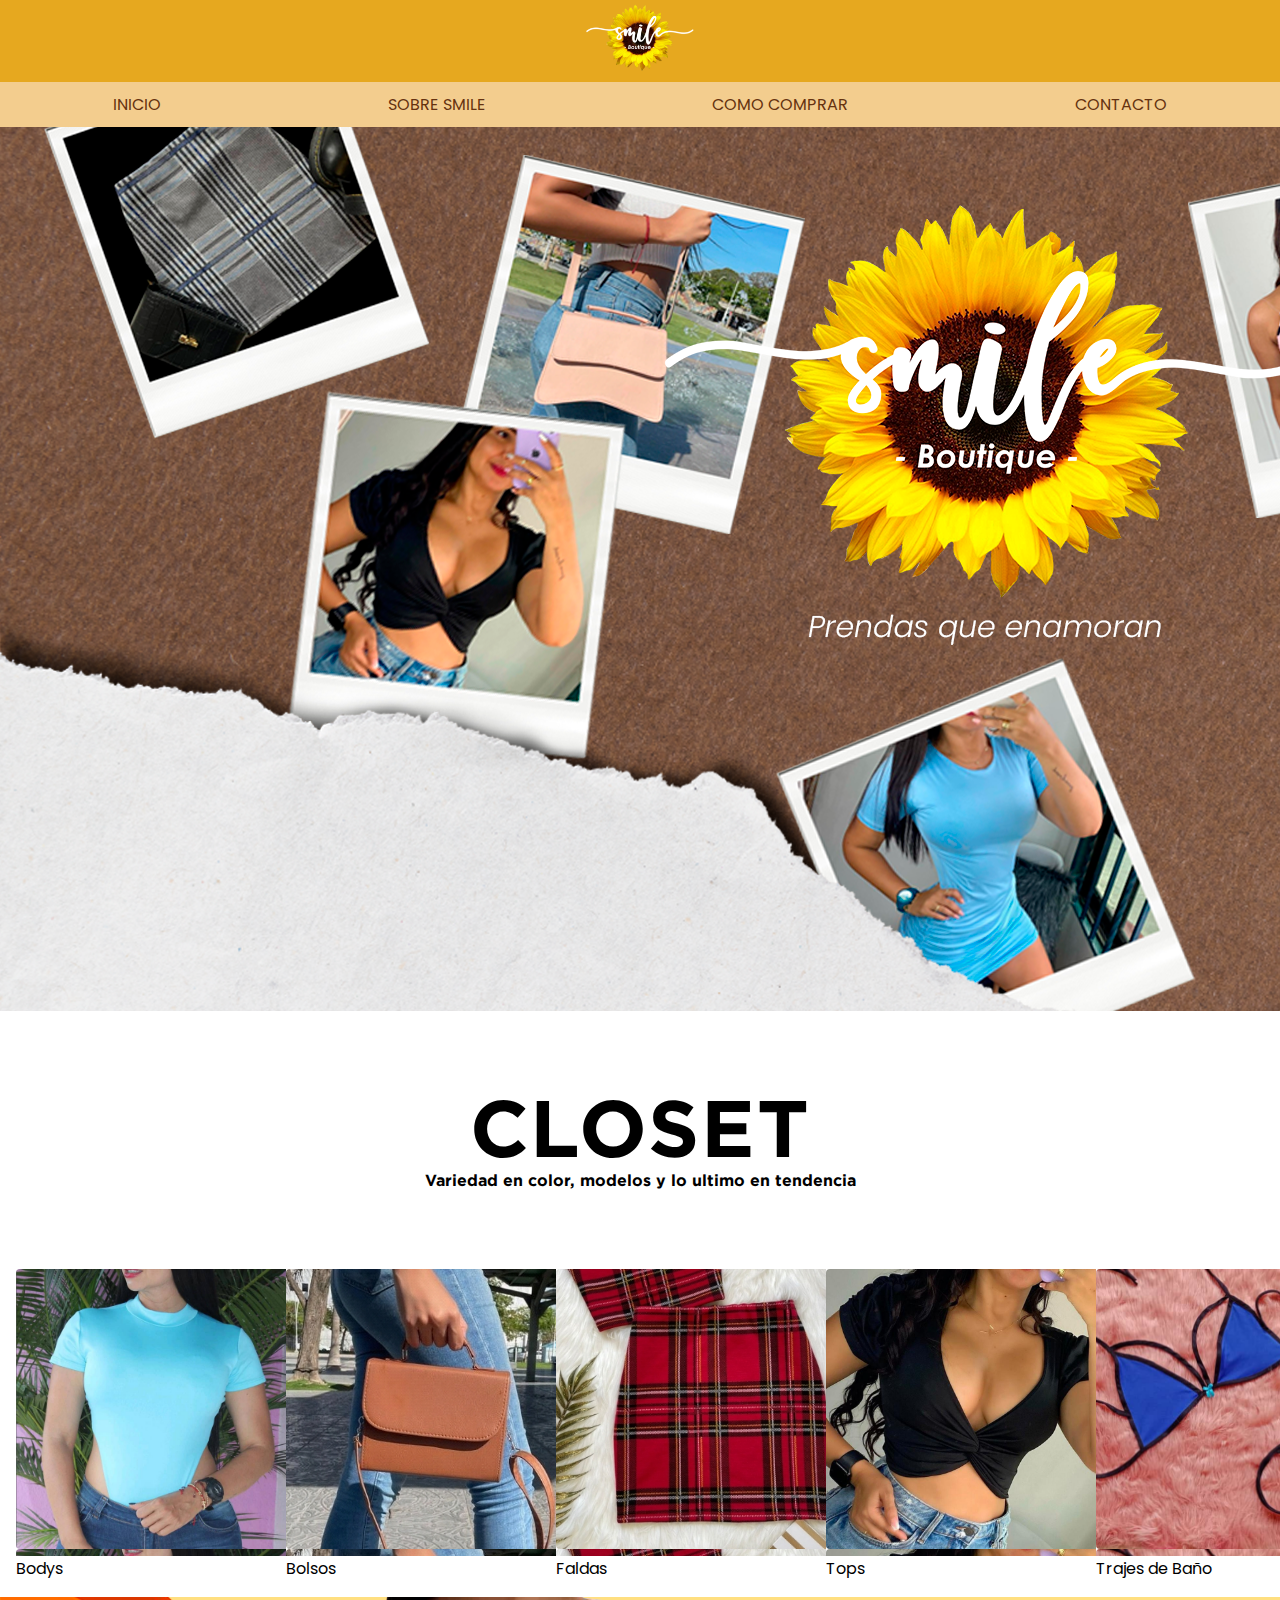
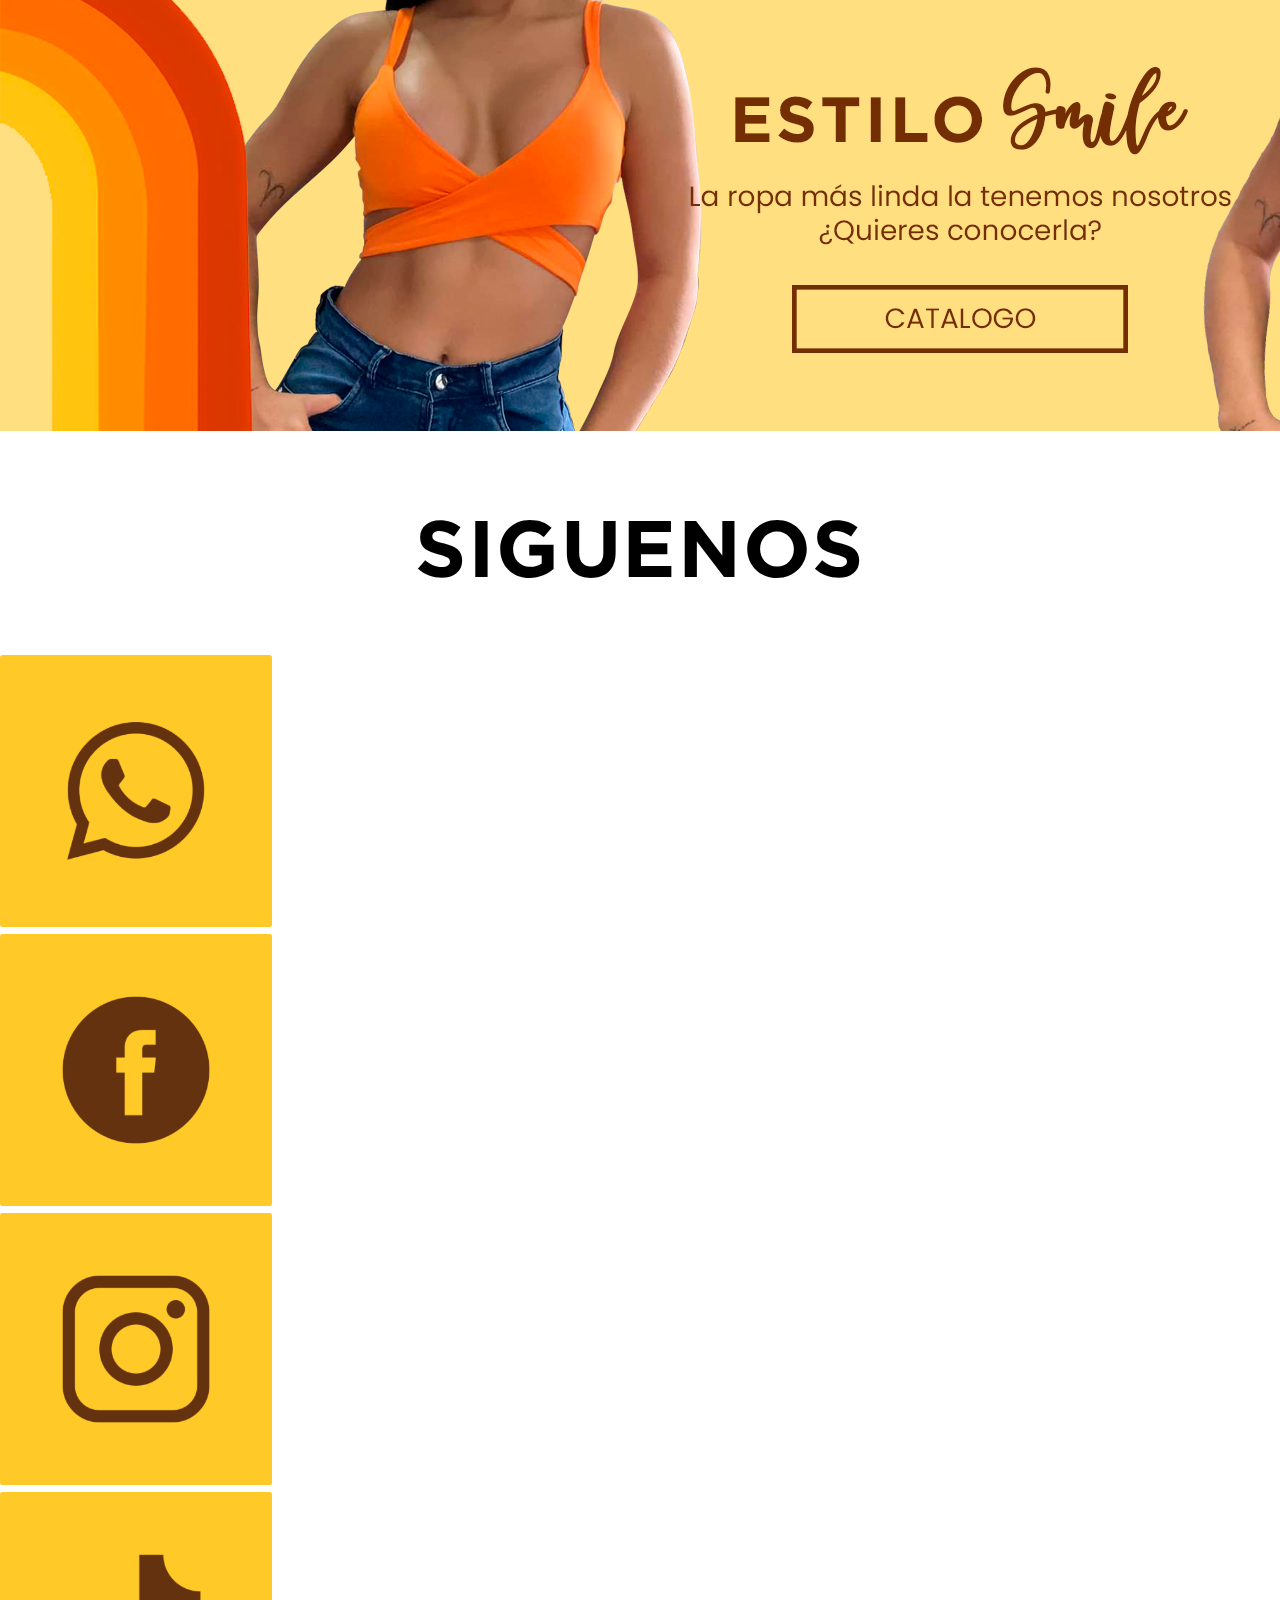
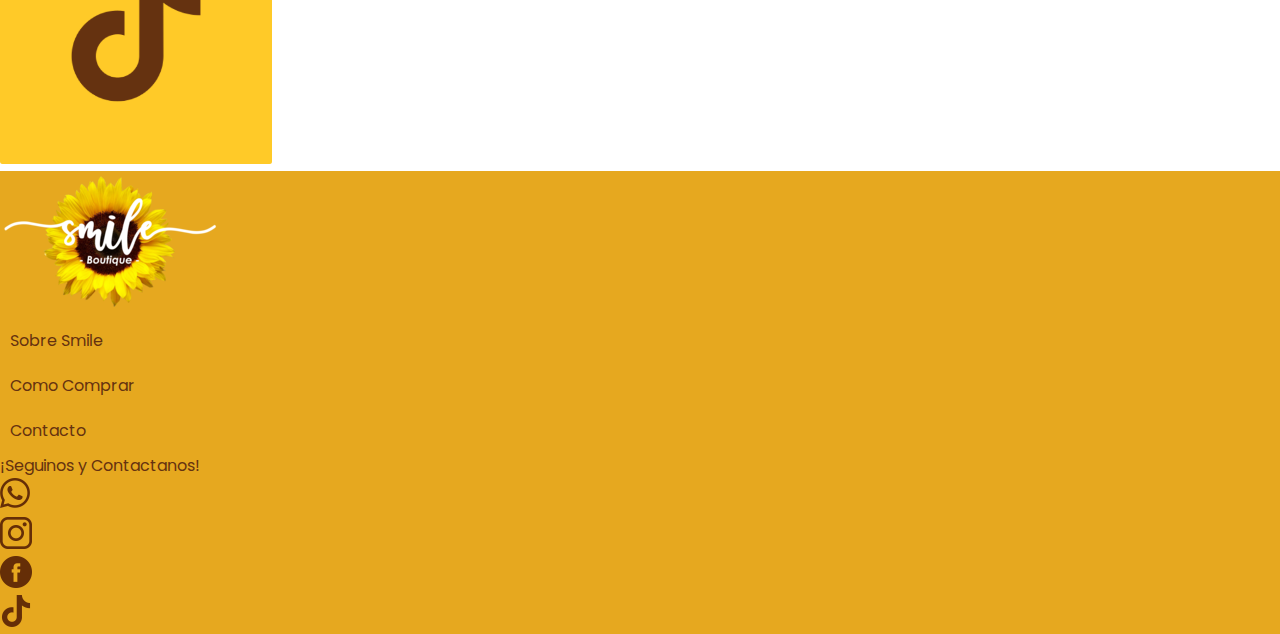
<file: index.html>
<!DOCTYPE html>
<html lang="en">

<head>
    <meta charset="UTF-8">
    <meta http-equiv="X-UA-Compatible" content="IE=edge">
    <meta name="viewport" content="width=device-width, initial-scale=1.0">
    <!--link font poppins-->
    <link rel="preconnect" href="https://fonts.googleapis.com">
    <link rel="preconnect" href="https://fonts.gstatic.com" crossorigin>
    <link href="https://fonts.googleapis.com/css2?family=Poppins:wght@600&display=swap" rel="stylesheet">
    <!--link css Bootstrap-->
    <link href="https://cdn.jsdelivr.net/npm/bootstrap@5.1.3/dist/css/bootstrap.min.css" rel="stylesheet" integrity="sha384-1BmE4kWBq78iYhFldvKuhfTAU6auU8tT94WrHftjDbrCEXSU1oBoqyl2QvZ6jIW3" crossorigin="anonymous">
    <!--link css -->
    <link rel="stylesheet" href="./css/estilo.css">

    <title>Smile Boutique</title>
</head>

<body class="container">
    <header>
        <div class="logo">
            <a href="./index.html"><img alt="Logo Smile Boutique" src="./img/Smilelogo1-02.png"></a>
        </div>
        <nav>
            <div class="menu">
                <ul>
                    <li><a href="./index.html">Inicio</a></li>
                    <li><a href="./pages/sobre.html">Sobre Smile</a></li>
                    <li><a href="./pages/comprar.html">Como Comprar</a></li>
                    <li><a href="./pages/contacto.html">Contacto</a></li>
                </ul>
            </div>
        </nav>

    </header>
    <section>
        <div class="portada">
            <img class="img-fluid" src="./img/banner2.png">
        </div>
    </section>
    <aside>
        <div class="closet">
            <h2>Closet</h2>
            <h3>Variedad en color, modelos y lo ultimo en tendencia</h3>
        </div>
    </aside>
    <section>
        <div class="imagenes-closet">

            <div class="d-flex flex-column p-2">
                <div class="contenedor0"><img class="img-fluid top" src="./img/custom1.png"></div>
                <div>
                    <p class="text-center m-3">Bodys</p>
                </div>
            </div>

            <div class="d-flex flex-column p-2">
                <div class="contenedor1"><img class="img-fluid top" src="./img/custom2.png"></div>
                <div>
                    <p class="text-center m-3">Bolsos</p>
                </div>
            </div>

            <div class="d-flex flex-column p-2">
                <div class="contenedor2"> <img class="img-fluid top" src="./img/custom3.png"></div>
                <div>
                    <p class="text-center m-3">Faldas</p>
                </div>
            </div>
            <div class="d-flex flex-column p-2">
                <div class="contenedor3"><img class="img-fluid top" src="./img/custom1.png"></div>
                <div>
                    <p class="text-center m-3">Tops</p>
                </div>
            </div>
            <div class="d-flex flex-column p-2">
                <div class="contenedor4"> <img class="img-fluid top" src="./img/custom2.png"></div>
                <div>
                    <p class="text-center m-3"> Trajes de Baño</p>
                </div>
            </div>

            <div class="d-flex flex-column p-2">
                <div class="contenedor5"><img class="img-fluid top" src="./img/custom3.png"></div>
                <div>
                    <p class="text-center m-3 ">Vestidos</p>
                </div>
            </div>

        </div>
    </section>
    <section>
        <div class="separador"><img src="./img/Banner-catalogo.png" alt="Catalogo de Smile Boutique"></div>
    </section>
    <aside>
        <div class="closet">
            <h2>Siguenos</h2>
        </div>
    </aside>
    <section>
        <div class="container redes d-flex">
            <div class="img-fluid m-2">
                <a href="#"><img src="./img/redes/Wsp.png" alt="WhattsApp"></a>
            </div>
            <div class="img-fluid m-2">
                <a href="#"><img src="./img/redes/Fb.png" alt="Facebook"></a>
            </div>
            <div class="img-fluid m-2">
                <a href="#"><img src="./img/redes/Ig.png" alt="Instagram"></a>
            </div>
            <div class="img-fluid m-2">
                <a href="#"><img src="./img/redes/Tiktok.png" alt="Tik-Tok"></a>
            </div>
        </div>
    </section>
    <footer class="container display-flex mt-5">
        <div class="row">
            <div class="col-4">
                <div class="logo-footer text-center">
                    <a href="./index.html"><img alt="Logo Smile Boutique" src="./img/Smilelogo1-02.png"></a>
                </div>
            </div>
            <div class="col-4">
                <div class="menu footer">
                    <ul>
                        <li><a href="./pages/sobre.html">Sobre Smile</a></li>
                        <li><a href="./pages/comprar.html">Como Comprar</a></li>
                        <li><a href="./pages/contacto.html">Contacto</a></li>
                    </ul>
                </div>
            </div>
            <div class="col-4 text-center">
                <p>¡Seguinos y Contactanos!</p>
                <ul class="d-flex iconos">
                    <li class="p-3">
                        <a href="#"><img src="./img/redes/footer/whatsapp.png" alt="WhattsApp"></a>
                    </li>
                    <li class="p-3">
                        <a href="#"><img src="./img/redes/footer/instagram.png" alt="Instagram"></a>
                    </li>
                    <li class="p-3">
                        <a href="#"><img src="./img/redes/footer/facebook.png" alt="Facebook"></a>
                    </li>
                    <li class="p-3">
                        <a href="#"><img src="./img/redes/footer/tik-tok.png" alt="Tik-Tok"></a>
                    </li>
                </ul>

            </div>

        </div>

    </footer>

    <!-- Option 1: Bootstrap Bundle with Popper -->
    <script src="https://cdn.jsdelivr.net/npm/bootstrap@5.1.3/dist/js/bootstrap.bundle.min.js " integrity="sha384-ka7Sk0Gln4gmtz2MlQnikT1wXgYsOg+OMhuP+IlRH9sENBO0LRn5q+8nbTov4+1p " crossorigin="anonymous "></script>

</body>

</html>
</file>
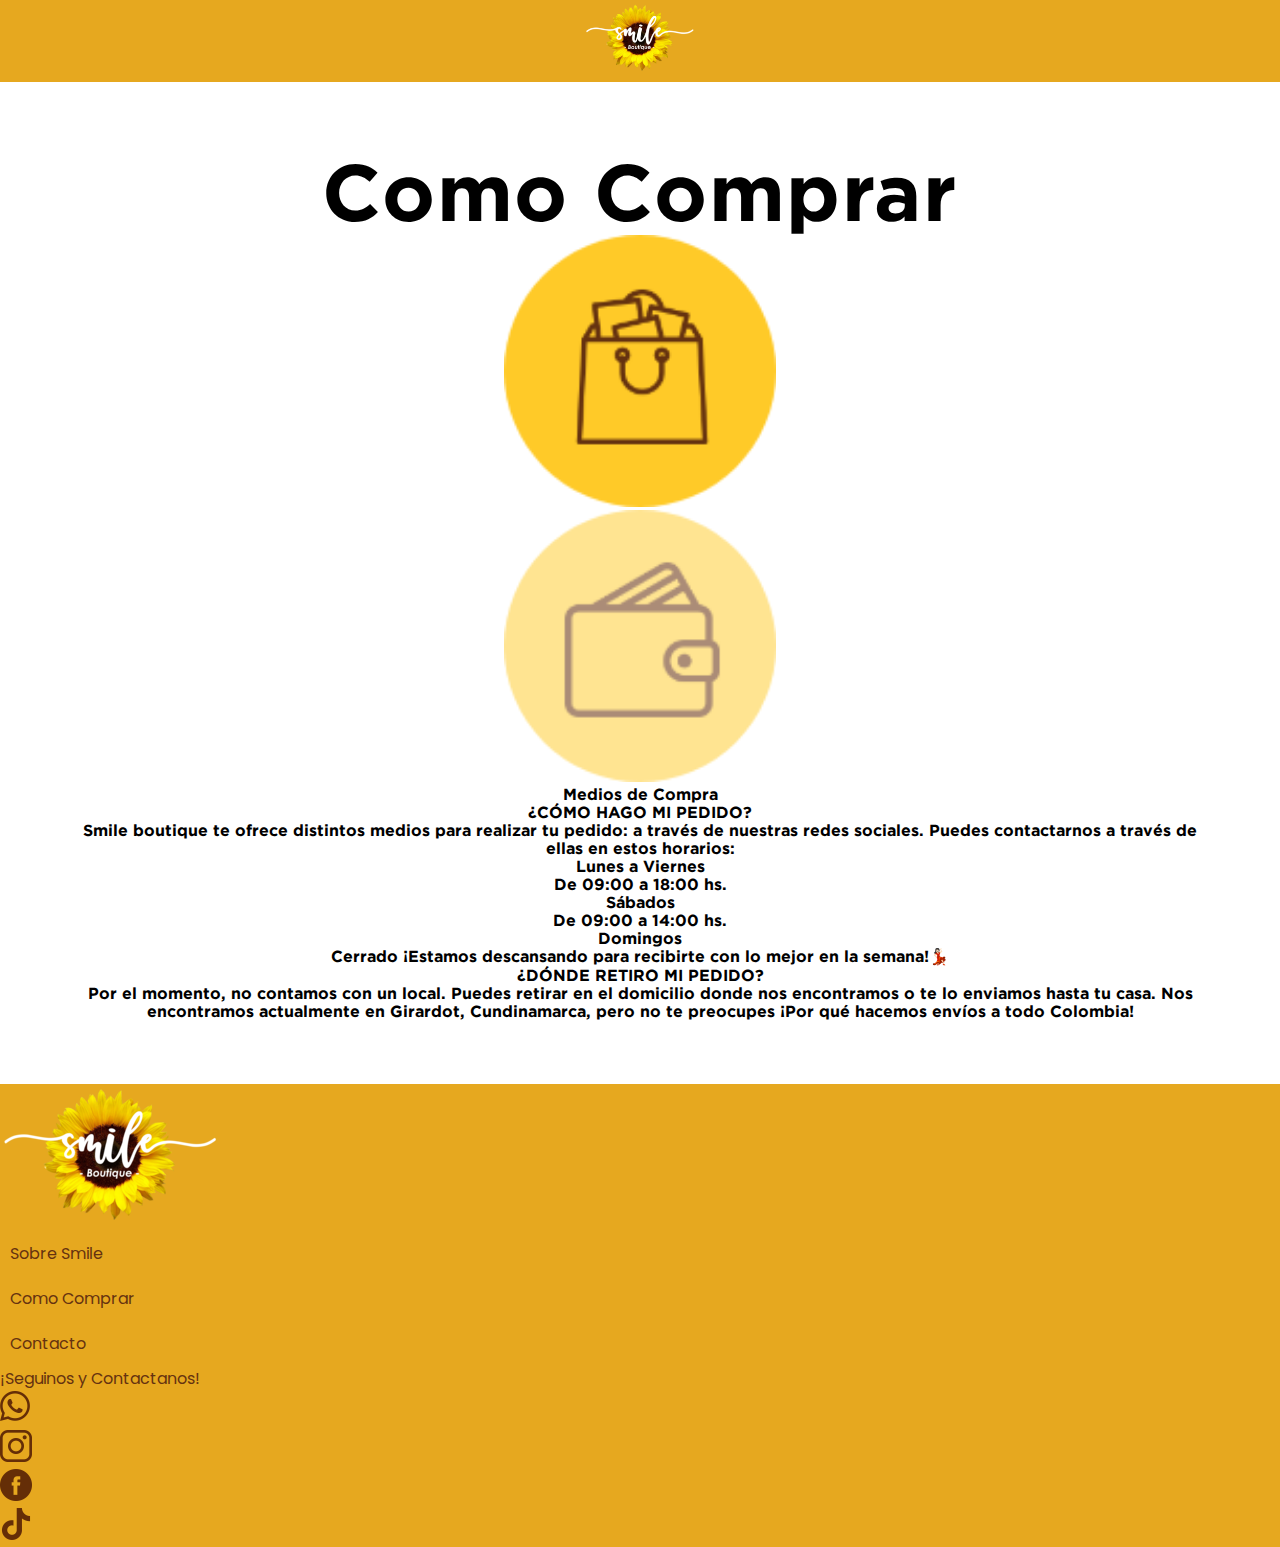
<file: pages/comprar.html>
<!DOCTYPE html>
<html lang="en">

<head>
    <meta charset="UTF-8">
    <meta http-equiv="X-UA-Compatible" content="IE=edge">
    <meta name="viewport" content="width=device-width, initial-scale=1.0">
    <!--link font poppins-->
    <link rel="preconnect" href="https://fonts.googleapis.com">
    <link rel="preconnect" href="https://fonts.gstatic.com" crossorigin>
    <link href="https://fonts.googleapis.com/css2?family=Poppins:wght@600&display=swap" rel="stylesheet">
    <!--link css Bootstrap-->
    <link href="https://cdn.jsdelivr.net/npm/bootstrap@5.1.3/dist/css/bootstrap.min.css" rel="stylesheet" integrity="sha384-1BmE4kWBq78iYhFldvKuhfTAU6auU8tT94WrHftjDbrCEXSU1oBoqyl2QvZ6jIW3" crossorigin="anonymous">
    <!--link css -->
    <link rel="stylesheet" href="../css/estilo.css">

    <title>Smile Boutique - Como Comprar</title>
</head>

<body class="container">
    <header>
        <div class="logo">
            <a href="../index.html"><img alt="Logo Smile Boutique" src="../img/Smilelogo1-02.png"></a>
        </div>

    </header>
    <aside>
        <div class="closet sobre text-center">
            <h2>Como Comprar</h2>
            <div class="container redes d-flex">
                <div class="img-fluid m-2">
                    <a><img src="../img/comprar/bolsa1.png" alt="Bolsa de Compras"></a>
                </div>
                <div class="img-fluid m-2">
                    <a href="../pages/metodos.html"><img src="../img/comprar/wallet1.png" alt="Billetera"></a>
                </div>
            </div>
            <h3>Medios de Compra</h3>
            <h4>¿CÓMO HAGO MI PEDIDO?</h4>
            <p>Smile boutique te ofrece distintos medios para realizar tu pedido: a través de nuestras redes sociales. Puedes contactarnos a través de ellas en estos horarios:
            </p>
            <p>Lunes a Viernes</p>
            <p>De 09:00 a 18:00 hs.</p>
            <p>Sábados</p>
            <p>De 09:00 a 14:00 hs.</p>
            <p>Domingos</p>
            <p>Cerrado ¡Estamos descansando para recibirte con lo mejor en la semana!💃🏻</p>
            <h4>¿DÓNDE RETIRO MI PEDIDO?</h4>
            <p>Por el momento, no contamos con un local. Puedes retirar en el domicilio donde nos encontramos o te lo enviamos hasta tu casa. Nos encontramos actualmente en Girardot, Cundinamarca, pero no te preocupes ¡Por qué hacemos envíos a todo Colombia!</p>


        </div>
    </aside>


    <footer class="container display-flex mt-5">
        <div class="row">
            <div class="col-4">
                <div class="logo-footer text-center">
                    <a href="../index.html"><img alt="Logo Smile Boutique" src="../img/Smilelogo1-02.png"></a>
                </div>
            </div>
            <div class="col-4">
                <div class="menu footer">
                    <ul>
                        <li><a href="../pages/sobre.html">Sobre Smile</a></li>
                        <li><a href="../pages/comprar.html">Como Comprar</a></li>
                        <li><a href="../pages/contacto.html">Contacto</a></li>
                    </ul>
                </div>
            </div>
            <div class="col-4 text-center">
                <p>¡Seguinos y Contactanos!</p>
                <ul class="d-flex iconos">
                    <li class="p-3">
                        <a href="#"><img src="../img/redes/footer/whatsapp.png" alt="WhattsApp"></a>
                    </li>
                    <li class="p-3">
                        <a href="#"><img src="../img/redes/footer/instagram.png" alt="Instagram"></a>
                    </li>
                    <li class="p-3">
                        <a href="#"><img src="../img/redes/footer/facebook.png" alt="Facebook"></a>
                    </li>
                    <li class="p-3">
                        <a href="#"><img src="../img/redes/footer/tik-tok.png" alt="Tik-Tok"></a>
                    </li>
                </ul>

            </div>

        </div>

    </footer>

    <!-- Option 1: Bootstrap Bundle with Popper -->
    <script src="https://cdn.jsdelivr.net/npm/bootstrap@5.1.3/dist/js/bootstrap.bundle.min.js " integrity="sha384-ka7Sk0Gln4gmtz2MlQnikT1wXgYsOg+OMhuP+IlRH9sENBO0LRn5q+8nbTov4+1p " crossorigin="anonymous "></script>

</body>

</html>
</file>
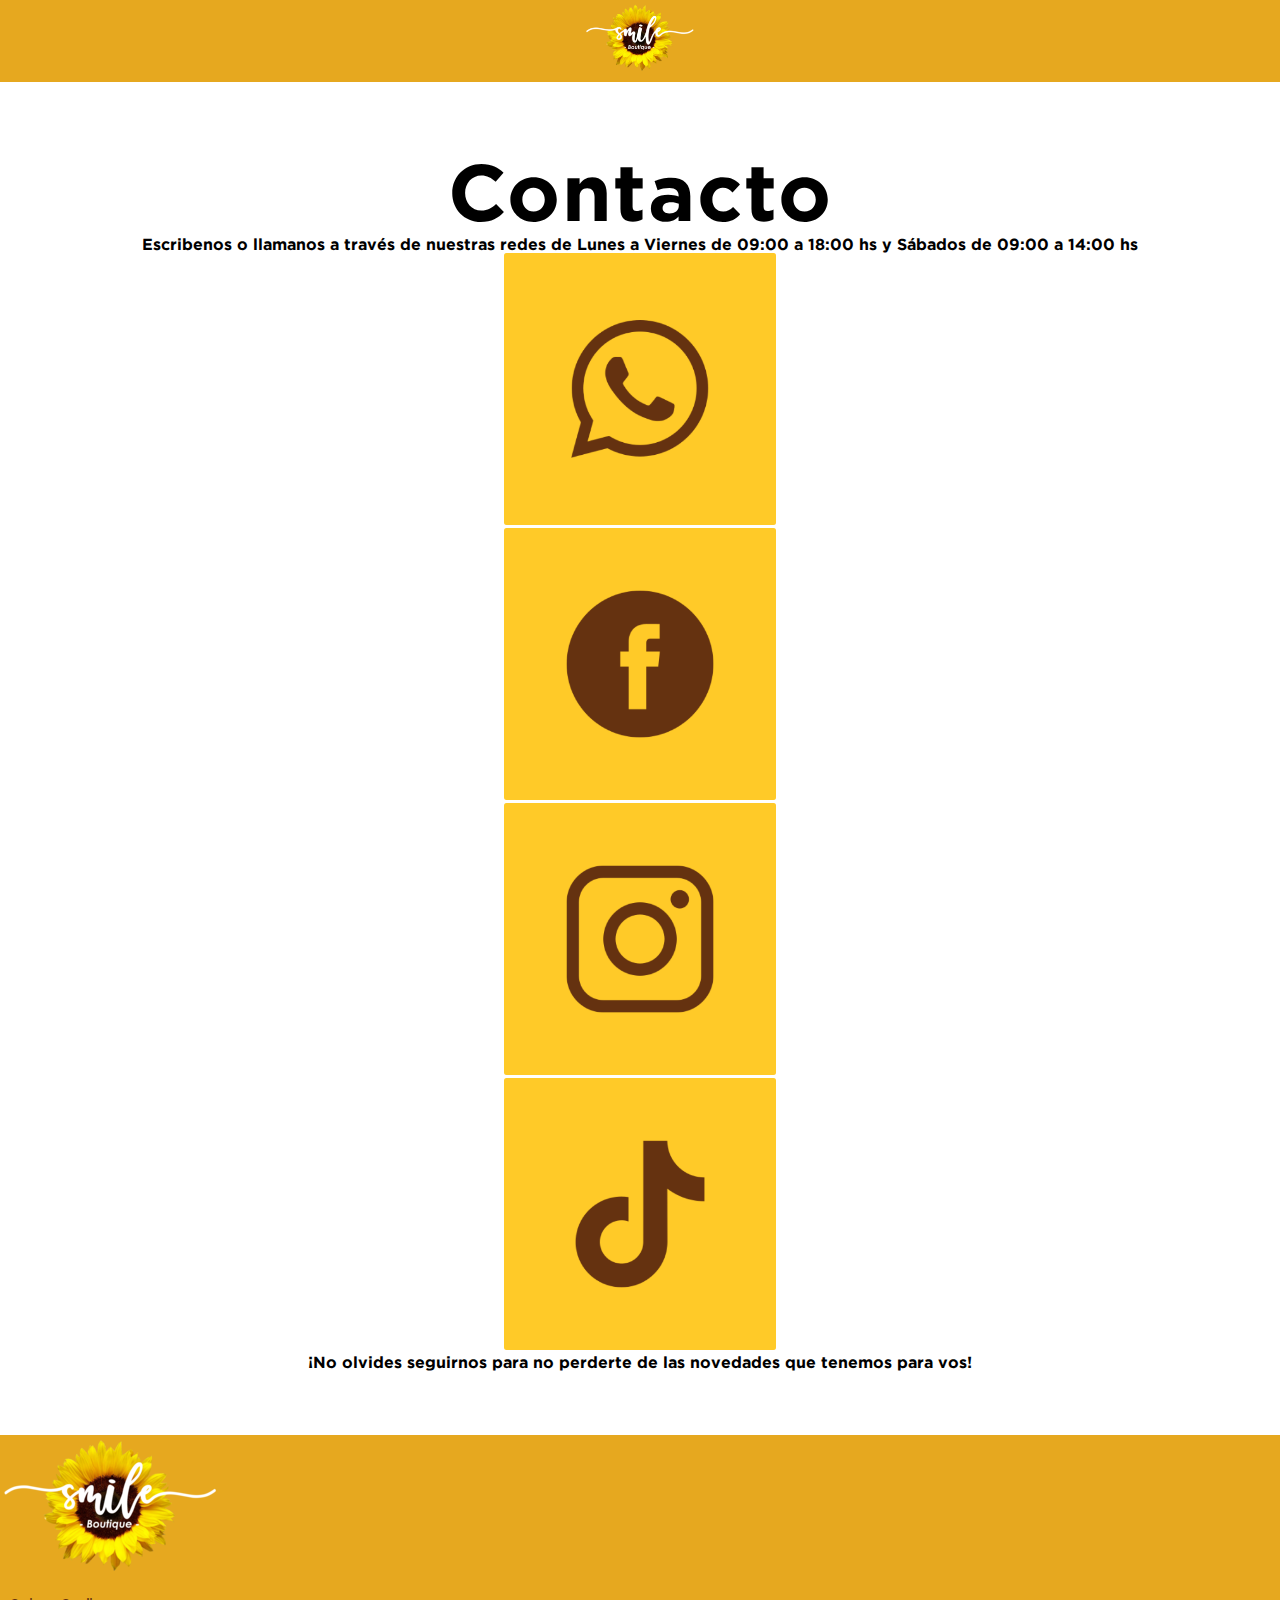
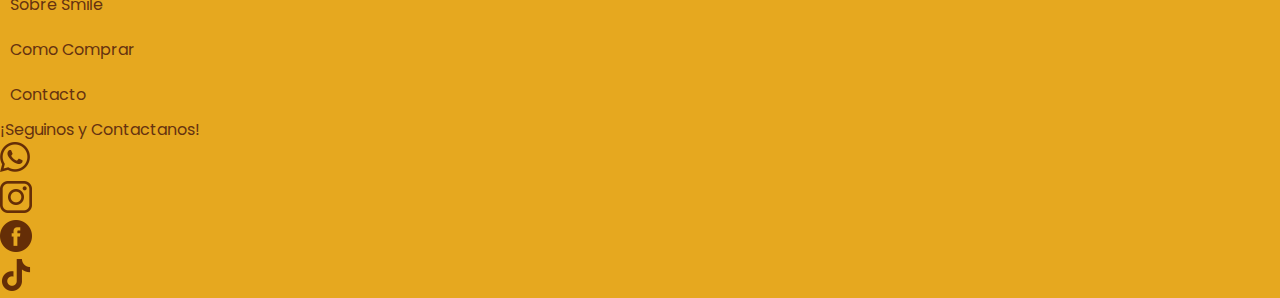
<file: pages/contacto.html>
<!DOCTYPE html>
<html lang="en">

<head>
    <meta charset="UTF-8">
    <meta http-equiv="X-UA-Compatible" content="IE=edge">
    <meta name="viewport" content="width=device-width, initial-scale=1.0">
    <!--link font poppins-->
    <link rel="preconnect" href="https://fonts.googleapis.com">
    <link rel="preconnect" href="https://fonts.gstatic.com" crossorigin>
    <link href="https://fonts.googleapis.com/css2?family=Poppins:wght@600&display=swap" rel="stylesheet">
    <!--link css Bootstrap-->
    <link href="https://cdn.jsdelivr.net/npm/bootstrap@5.1.3/dist/css/bootstrap.min.css" rel="stylesheet" integrity="sha384-1BmE4kWBq78iYhFldvKuhfTAU6auU8tT94WrHftjDbrCEXSU1oBoqyl2QvZ6jIW3" crossorigin="anonymous">
    <!--link css -->
    <link rel="stylesheet" href="../css/estilo.css">

    <title>Smile Boutique - Contacto</title>
</head>

<body class="container">
    <header>
        <div class="logo">
            <a href="../index.html"><img alt="Logo Smile Boutique" src="../img/Smilelogo1-02.png"></a>
        </div>

    </header>
    <aside>
        <div>
            <div class="closet sobre text-center">
                <h2>Contacto</h2>
                <p>Escribenos o llamanos a través de nuestras redes de Lunes a Viernes de 09:00 a 18:00 hs y Sábados de 09:00 a 14:00 hs
                </p>
                <div class="container redes d-flex">
                    <div class="img-fluid m-2">
                        <a href="#"><img src="../img/redes/Wsp.png" alt="WhattsApp"></a>
                    </div>
                    <div class="img-fluid m-2">
                        <a href="#"><img src="../img/redes/Fb.png" alt="Facebook"></a>
                    </div>
                    <div class="img-fluid m-2">
                        <a href="#"><img src="../img/redes/Ig.png" alt="Instagram"></a>
                    </div>
                    <div class="img-fluid m-2">
                        <a href="#"><img src="../img/redes/Tiktok.png" alt="Tik-Tok"></a>
                    </div>
                </div>
                <p>
                    ¡No olvides seguirnos para no perderte de las novedades que tenemos para vos!
                </p>


            </div>
        </div>
    </aside>

    <footer class="container display-flex mt-5">
        <div class="row">
            <div class="col-4">
                <div class="logo-footer text-center">
                    <a href="../index.html"><img alt="Logo Smile Boutique" src="../img/Smilelogo1-02.png"></a>
                </div>
            </div>
            <div class="col-4">
                <div class="menu footer">
                    <ul>
                        <li><a href="../pages/sobre.html">Sobre Smile</a></li>
                        <li><a href="../pages/comprar.html">Como Comprar</a></li>
                        <li><a href="../pages/contacto.html">Contacto</a></li>
                    </ul>
                </div>
            </div>
            <div class="col-4 text-center">
                <p>¡Seguinos y Contactanos!</p>
                <ul class="d-flex iconos">
                    <li class="p-3">
                        <a href="#"><img src="../img/redes/footer/whatsapp.png" alt="WhattsApp"></a>
                    </li>
                    <li class="p-3">
                        <a href="#"><img src="../img/redes/footer/instagram.png" alt="Instagram"></a>
                    </li>
                    <li class="p-3">
                        <a href="#"><img src="../img/redes/footer/facebook.png" alt="Facebook"></a>
                    </li>
                    <li class="p-3">
                        <a href="#"><img src="../img/redes/footer/tik-tok.png" alt="Tik-Tok"></a>
                    </li>
                </ul>

            </div>

        </div>

    </footer>

    <!-- Option 1: Bootstrap Bundle with Popper -->
    <script src="https://cdn.jsdelivr.net/npm/bootstrap@5.1.3/dist/js/bootstrap.bundle.min.js " integrity="sha384-ka7Sk0Gln4gmtz2MlQnikT1wXgYsOg+OMhuP+IlRH9sENBO0LRn5q+8nbTov4+1p " crossorigin="anonymous "></script>

</body>

</html>
</file>
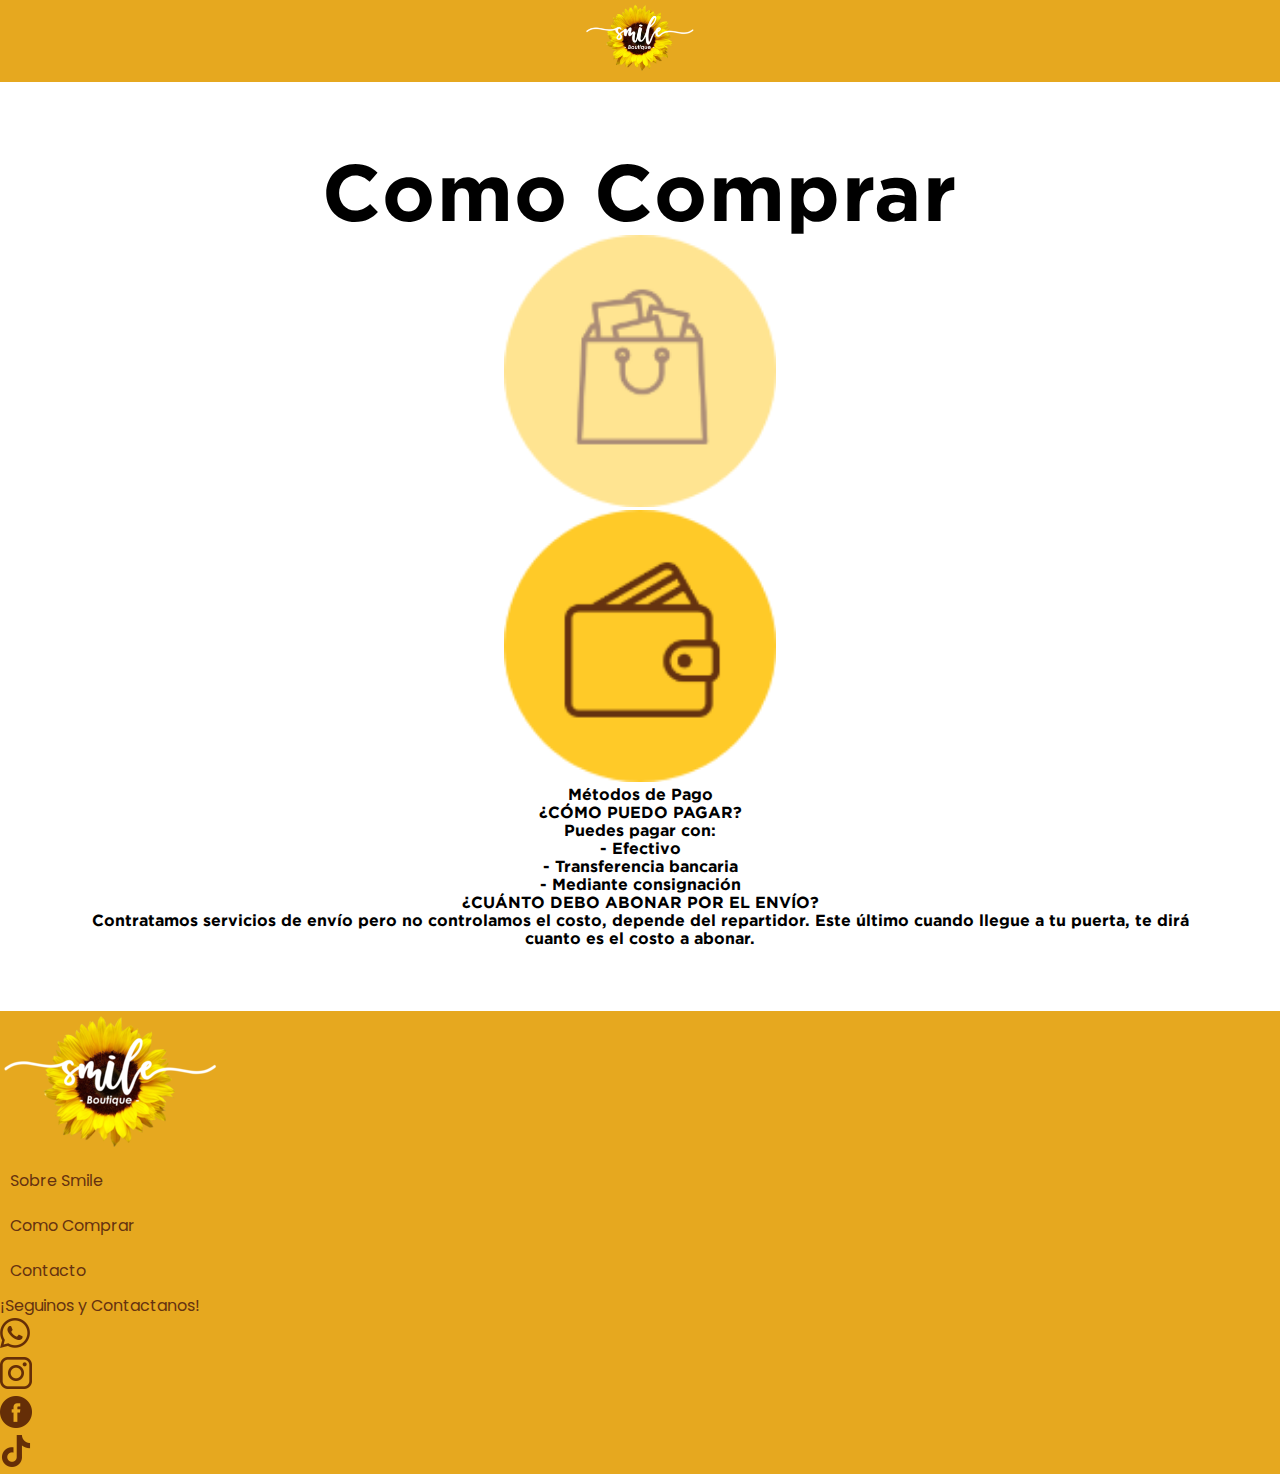
<file: pages/metodos.html>
<!DOCTYPE html>
<html lang="en">

<head>
    <meta charset="UTF-8">
    <meta http-equiv="X-UA-Compatible" content="IE=edge">
    <meta name="viewport" content="width=device-width, initial-scale=1.0">
    <!--link font poppins-->
    <link rel="preconnect" href="https://fonts.googleapis.com">
    <link rel="preconnect" href="https://fonts.gstatic.com" crossorigin>
    <link href="https://fonts.googleapis.com/css2?family=Poppins:wght@600&display=swap" rel="stylesheet">
    <!--link css Bootstrap-->
    <link href="https://cdn.jsdelivr.net/npm/bootstrap@5.1.3/dist/css/bootstrap.min.css" rel="stylesheet" integrity="sha384-1BmE4kWBq78iYhFldvKuhfTAU6auU8tT94WrHftjDbrCEXSU1oBoqyl2QvZ6jIW3" crossorigin="anonymous">
    <!--link css -->
    <link rel="stylesheet" href="../css/estilo.css">

    <title>Smile Boutique - Como Comprar</title>
</head>

<body class="container">
    <header>
        <div class="logo">
            <a href="../index.html"><img alt="Logo Smile Boutique" src="../img/Smilelogo1-02.png"></a>
        </div>

    </header>
    <aside>
        <div class="closet sobre text-center">
            <h2>Como Comprar</h2>
            <div class="container redes d-flex">
                <div class="img-fluid m-2">
                    <a href="../pages/comprar.html"><img src="../img/comprar/bolsa2.png" alt="Bolsa de Compras"></a>
                </div>
                <div class="img-fluid m-2">
                    <a><img src="../img/comprar/wallet2.png" alt="Billetera"></a>
                </div>
            </div>
            <h3>Métodos de Pago</h3>
            <h4>¿CÓMO PUEDO PAGAR?</h4>
            <p>Puedes pagar con:</p>

            <p>- Efectivo</p>
            <p>- Transferencia bancaria</p>
            <p>- Mediante consignación</p>
            <h3>¿CUÁNTO DEBO ABONAR POR EL ENVÍO?</h3>
            <p>Contratamos servicios de envío pero no controlamos el costo, depende del repartidor. Este último cuando llegue a tu puerta, te dirá cuanto es el costo a abonar.</p>


        </div>
    </aside>


    <footer class="container display-flex mt-5">
        <div class="row">
            <div class="col-4">
                <div class="logo-footer text-center">
                    <a href="../index.html"><img alt="Logo Smile Boutique" src="../img/Smilelogo1-02.png"></a>
                </div>
            </div>
            <div class="col-4">
                <div class="menu footer">
                    <ul>
                        <li><a href="../pages/sobre.html">Sobre Smile</a></li>
                        <li><a href="../pages/comprar.html">Como Comprar</a></li>
                        <li><a href="../pages/contacto.html">Contacto</a></li>
                    </ul>
                </div>
            </div>
            <div class="col-4 text-center">
                <p>¡Seguinos y Contactanos!</p>
                <ul class="d-flex iconos">
                    <li class="p-3">
                        <a href="#"><img src="../img/redes/footer/whatsapp.png" alt="WhattsApp"></a>
                    </li>
                    <li class="p-3">
                        <a href="#"><img src="../img/redes/footer/instagram.png" alt="Instagram"></a>
                    </li>
                    <li class="p-3">
                        <a href="#"><img src="../img/redes/footer/facebook.png" alt="Facebook"></a>
                    </li>
                    <li class="p-3">
                        <a href="#"><img src="../img/redes/footer/tik-tok.png" alt="Tik-Tok"></a>
                    </li>
                </ul>

            </div>

        </div>

    </footer>

    <!-- Option 1: Bootstrap Bundle with Popper -->
    <script src="https://cdn.jsdelivr.net/npm/bootstrap@5.1.3/dist/js/bootstrap.bundle.min.js " integrity="sha384-ka7Sk0Gln4gmtz2MlQnikT1wXgYsOg+OMhuP+IlRH9sENBO0LRn5q+8nbTov4+1p " crossorigin="anonymous "></script>

</body>

</html>
</file>
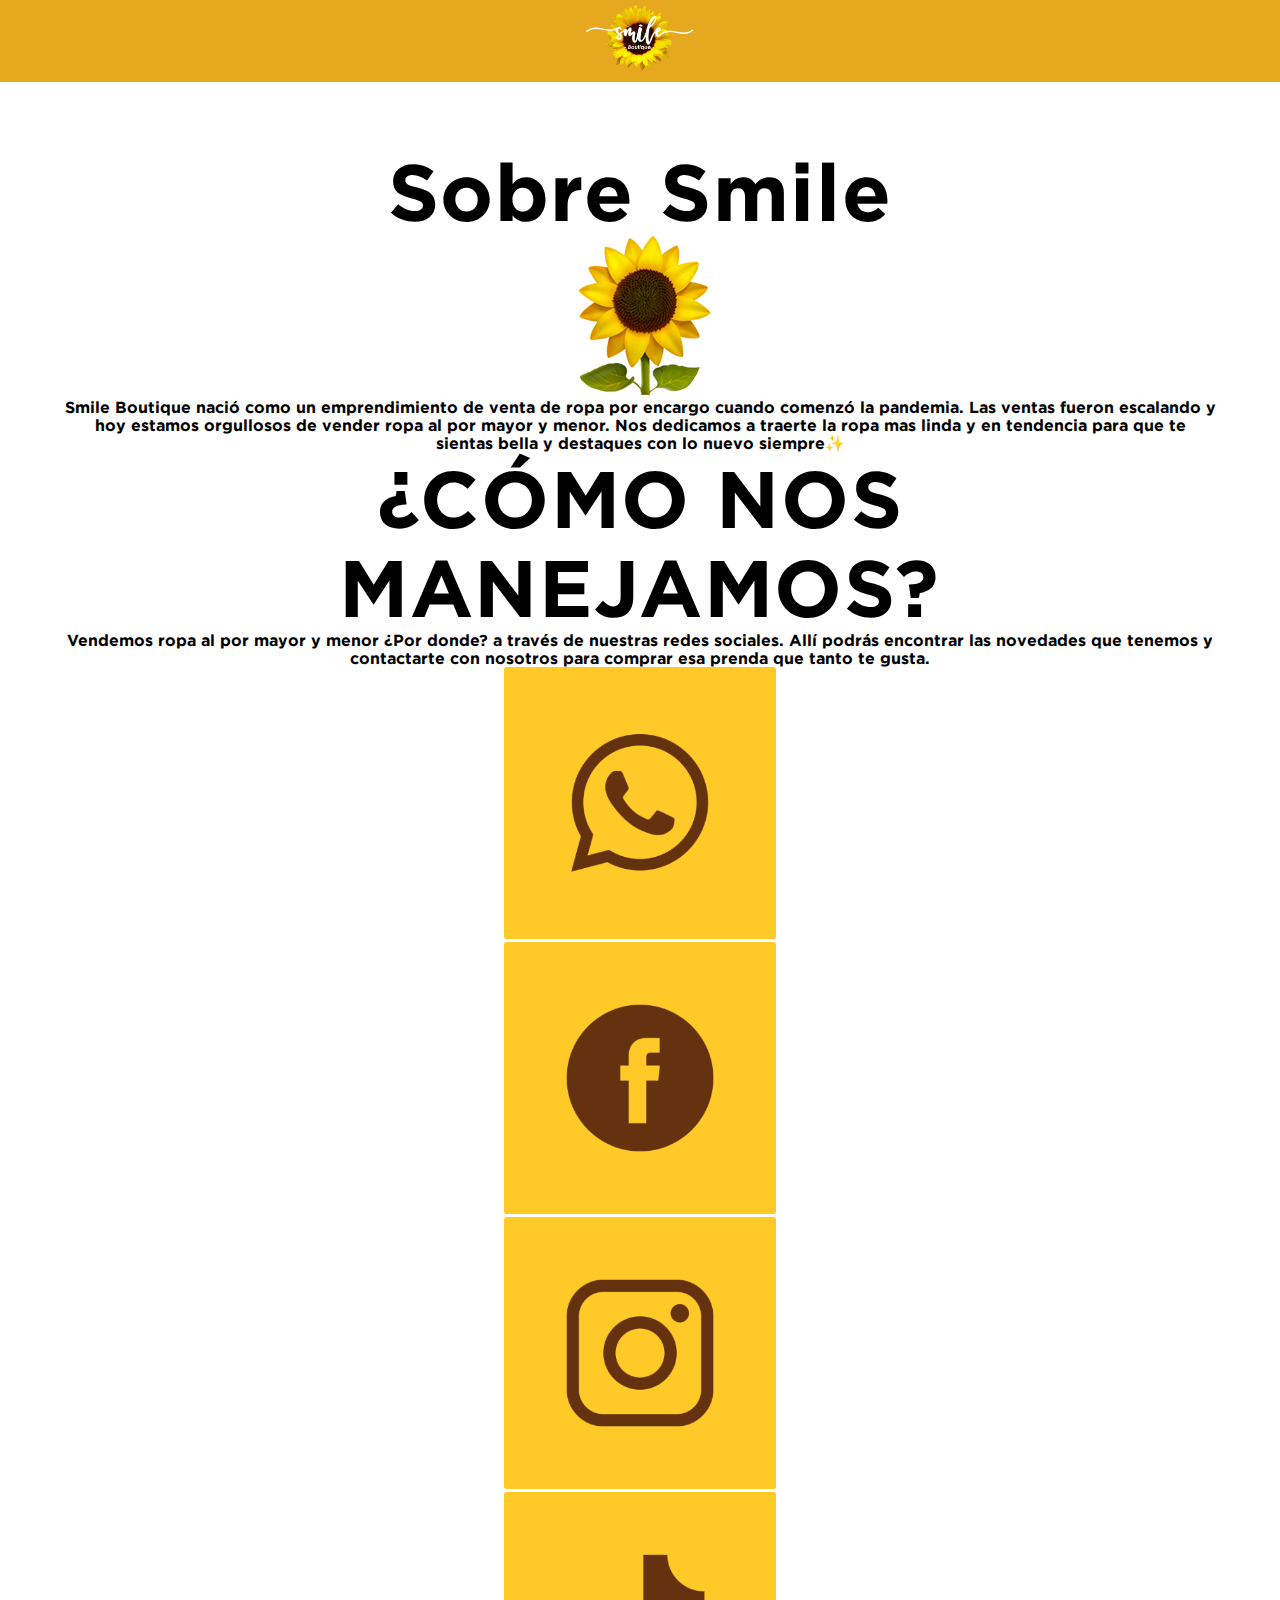
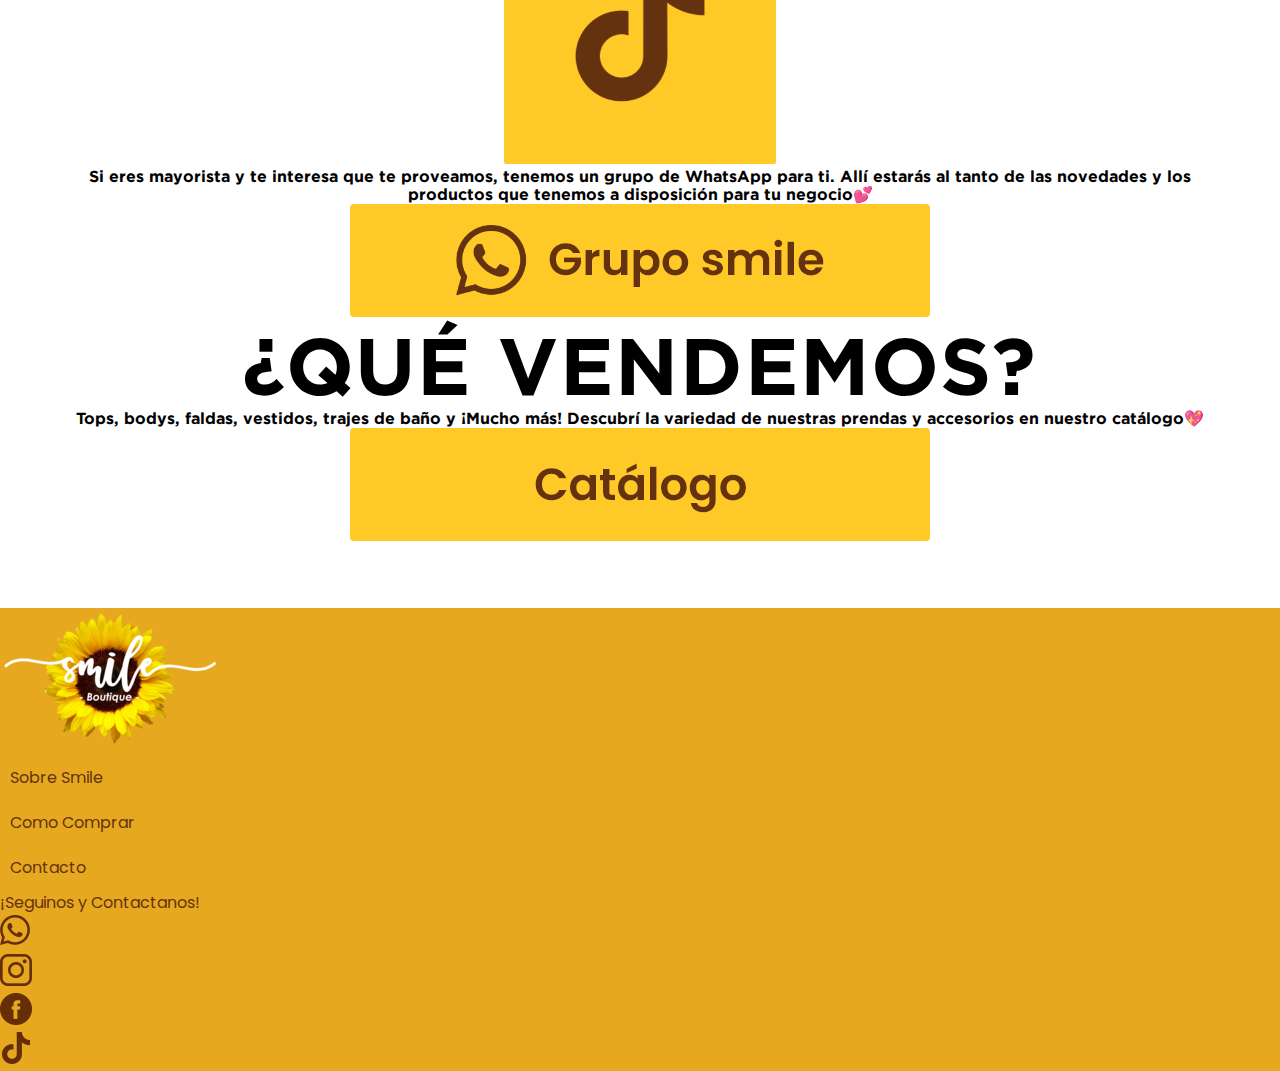
<file: pages/sobre.html>
<!DOCTYPE html>
<html lang="en">

<head>
    <meta charset="UTF-8">
    <meta http-equiv="X-UA-Compatible" content="IE=edge">
    <meta name="viewport" content="width=device-width, initial-scale=1.0">
    <!--link font poppins-->
    <link rel="preconnect" href="https://fonts.googleapis.com">
    <link rel="preconnect" href="https://fonts.gstatic.com" crossorigin>
    <link href="https://fonts.googleapis.com/css2?family=Poppins:wght@600&display=swap" rel="stylesheet">
    <!--link css Bootstrap-->
    <link href="https://cdn.jsdelivr.net/npm/bootstrap@5.1.3/dist/css/bootstrap.min.css" rel="stylesheet" integrity="sha384-1BmE4kWBq78iYhFldvKuhfTAU6auU8tT94WrHftjDbrCEXSU1oBoqyl2QvZ6jIW3" crossorigin="anonymous">
    <!--link css -->
    <link rel="stylesheet" href="../css/estilo.css">

    <title>Smile Boutique - Sobre Smile Boutique</title>
</head>

<body class="container">
    <header>
        <div class="logo">
            <a href="../index.html"><img alt="Logo Smile Boutique" src="../img/Smilelogo1-02.png"></a>
        </div>

    </header>
    <aside>
        <div class="closet sobre text-center">
            <div class="d-flex">
                <h2>Sobre Smile</h2>
                <img src="../img/sobre/sunflower.png" alt="Girasol">

            </div>


            <p>Smile Boutique nació como un emprendimiento de venta de ropa por encargo cuando comenzó la pandemia. Las ventas fueron escalando y hoy estamos orgullosos de vender ropa al por mayor y menor. Nos dedicamos a traerte la ropa mas linda y en tendencia
                para que te sientas bella y destaques con lo nuevo siempre✨
            </p>
            <h2>¿CÓMO NOS MANEJAMOS?</h2>
            <p>Vendemos ropa al por mayor y menor ¿Por donde? a través de nuestras redes sociales. Allí podrás encontrar las novedades que tenemos y contactarte con nosotros para comprar esa prenda que tanto te gusta.</p>
            <div class="container redes d-flex">
                <div class="img-fluid m-2">
                    <a href="#"><img src="../img/redes/Wsp.png" alt="WhattsApp"></a>
                </div>
                <div class="img-fluid m-2">
                    <a href="#"><img src="../img/redes/Fb.png" alt="Facebook"></a>
                </div>
                <div class="img-fluid m-2">
                    <a href="#"><img src="../img/redes/Ig.png" alt="Instagram"></a>
                </div>
                <div class="img-fluid m-2">
                    <a href="#"><img src="../img/redes/Tiktok.png" alt="Tik-Tok"></a>
                </div>
            </div>
            <p>Si eres mayorista y te interesa que te proveamos, tenemos un grupo de WhatsApp para ti. Allí estarás al tanto de las novedades y los productos que tenemos a disposición para tu negocio💕</p>
            <div>
                <img src="../img/sobre/grupowsp.png" alt="Grupo de WhatsApp">
            </div>
            <h2>¿QUÉ VENDEMOS?</h2>
            <p>Tops, bodys, faldas, vestidos, trajes de baño y ¡Mucho más! Descubrí la variedad de nuestras prendas y accesorios en nuestro catálogo💖</p>
            <div>
                <img src="../img/sobre/catalogo.png" alt="Catalogo">
            </div>
        </div>
    </aside>



    <footer class="container display-flex mt-5">
        <div class="row">
            <div class="col-4">
                <div class="logo-footer text-center">
                    <a href="../index.html"><img alt="Logo Smile Boutique" src="../img/Smilelogo1-02.png"></a>
                </div>
            </div>
            <div class="col-4">
                <div class="menu footer">
                    <ul>
                        <li><a href="../pages/sobre.html">Sobre Smile</a></li>
                        <li><a href="../pages/comprar.html">Como Comprar</a></li>
                        <li><a href="../pages/contacto.html">Contacto</a></li>
                    </ul>
                </div>
            </div>
            <div class="col-4 text-center">
                <p>¡Seguinos y Contactanos!</p>
                <ul class="d-flex iconos">
                    <li class="p-3">
                        <a href="#"><img src="../img/redes/footer/whatsapp.png" alt="WhattsApp"></a>
                    </li>
                    <li class="p-3">
                        <a href="#"><img src="../img/redes/footer/instagram.png" alt="Instagram"></a>
                    </li>
                    <li class="p-3">
                        <a href="#"><img src="../img/redes/footer/facebook.png" alt="Facebook"></a>
                    </li>
                    <li class="p-3">
                        <a href="#"><img src="../img/redes/footer/tik-tok.png" alt="Tik-Tok"></a>
                    </li>
                </ul>

            </div>

        </div>

    </footer>

    <!-- Option 1: Bootstrap Bundle with Popper -->
    <script src="https://cdn.jsdelivr.net/npm/bootstrap@5.1.3/dist/js/bootstrap.bundle.min.js " integrity="sha384-ka7Sk0Gln4gmtz2MlQnikT1wXgYsOg+OMhuP+IlRH9sENBO0LRn5q+8nbTov4+1p " crossorigin="anonymous "></script>

</body>

</html>
</file>
<file: css/estilo.css>
/*Reseteo*/
        
        ul li {
            list-style: none;
        }
        
        * {
            margin: 0;
            padding: 0;
            box-sizing: border-box;
        }
        /*Importar Fuente Local*/
        
        @font-face {
            font-family: FuenteGhotam;
            src: url(../Gotham-Font/Gotham-Bold.otf);
        }
        /*Variables*/
        
         :root {
            --color-Amarillo-Claro: #FFCA28;
            --color-Amarillo-Obscuro: #E6A81F;
            --color-Naranja-Claro: #f3cd8e;
            --color-Negro: #000000;
            --color-Marron: #653210;
            --color-Marron-Claro: #AB8C77;
            --color-Fondo: #FAFAFA;
            --Funete-Poppins: 'Poppins', sans-serif;
            --Fuente-Gotham: FuenteGhotam;
        }
        
        body {
            color: var(--color-Fondo);
            font-family: var(--Funete-Poppins);
        }
        
        .logo {
            background-color: var(--color-Amarillo-Obscuro);
            text-align: center;
            padding: 2px;
        }
        
        .logo img {
            width: 7rem;
        }
        
        .menu {
            background-color: var(--color-Naranja-Claro);
        }
        
        .menu ul {
            display: flex;
            flex-direction: row;
            justify-content: space-around;
            margin-bottom: 0;
        }
        
        .menu ul li {
            padding: 10px;
        }
        
        .menu ul li a {
            text-decoration: none;
            text-transform: uppercase;
            color: var(--color-Marron);
        }
        /*portada
    
    .portada {
        background-image: url(../img/banner2.png);
        height: 33rem;
        background-repeat: no-repeat;
        background-size: cover;
        margin-top: -16px;
    }
    /*Closet*/
        
        .closet {
            color: var(--color-Negro);
            text-align: center;
            padding: 4rem;
            font-family: var(--Fuente-Gotham);
        }
        
        .closet h2 {
            font-size: 5rem;
            text-transform: uppercase;
            letter-spacing: .1rem;
        }
        
        .closet h3 {
            font-size: 1rem;
        }
        
        .imagenes-closet {
            display: flex;
            flex-direction: row;
            padding: 1rem;
            color: #000000;
        }
        /*prueba de imagenes*/
        
        .contenedor0 {
            background-image: url(../img/Opera.png);
            width: 270px;
        }
        
        .contenedor1 {
            background-image: url(../img/cartera.png);
            width: 270px;
        }
        
        .contenedor2 {
            background-image: url(../img/falda.png);
            width: 270px;
        }
        
        .contenedor3 {
            background-image: url(../img/blusa.png);
            width: 270px;
        }
        
        .contenedor4 {
            background-image: url(../img/bikini.png);
            width: 270px;
        }
        
        .contenedor5 {
            background-image: url(../img/vestido.png);
            width: 270px;
        }
        
        .top {
            opacity: 0;
        }
        
        .top:hover {
            opacity: 1;
            transition: 1s;
        }
        
        .redes img {
            width: 17rem;
        }
        /*footer*/
        
        footer {
            background-color: var(--color-Amarillo-Obscuro);
            text-transform: none;
            color: var(--color-Marron);
            font-family: var(--Funete-Poppins)
        }
        
        footer .footer {
            background-color: var(--color-Amarillo-Obscuro);
            text-transform: none;
        }
        
        .footer ul {
            flex-direction: column;
        }
        
        .footer ul li a {
            text-transform: none;
        }
        
        .iconos img {
            width: 2rem;
        }
        /*Sobre smile*/
        
        .sobre h2 {
            text-transform: none;
        }
</file>
